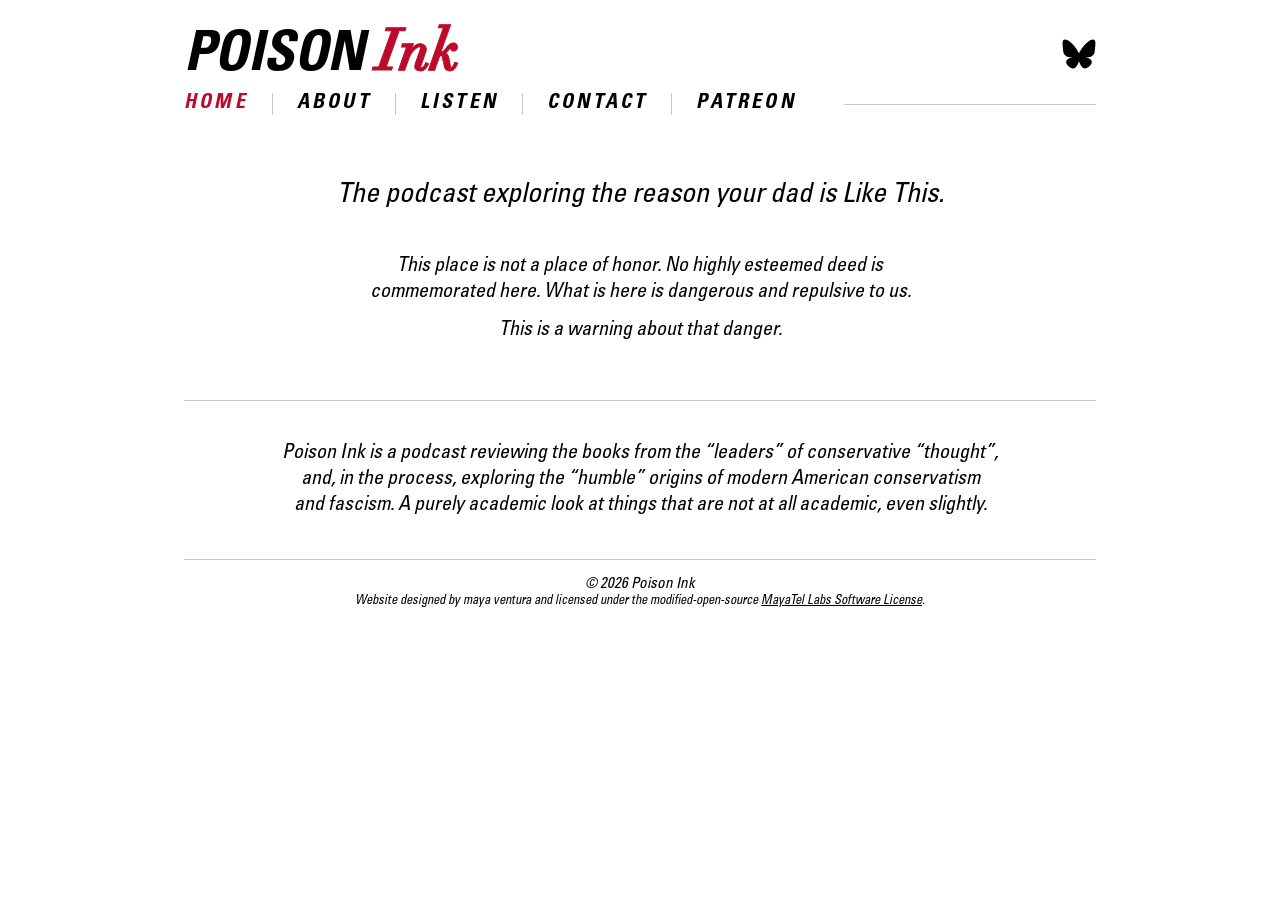
<file: index.html>
<!DOCTYPE html>
<html lang="en">
<head>
<meta charset="utf-8">
<meta name="viewport" content="width=device-width, initial-scale=1">
<title>POISON INK</title>
<link rel="icon" href="favicon.ico" sizes="48x48">
<meta name="description" content="POISON INK">
<meta property="og:url" content="https://www.poisoninkpod.com">
<meta property="og:type" content="website">
<meta property="og:title" content="POISON INK">
<meta property="og:description" content="the podcast exploring the reason your dad is Like This.">
<meta property="og:image" content="https://poisoninkpod.com/main_files/header.jpeg">
<meta name="twitter:card" content="summary_large_image">
<meta property="twitter:domain" content="poisoninkpod.com">
<meta property="twitter:url" content="https://poisoninkpod.com">
<meta name="twitter:title" content="POISON INK">
<meta name="twitter:description" content="the podcast exploring the reason your dad is Like This.">
<meta name="twitter:image" content="https://poisoninkpod.com/main_files/header.jpeg">
<link rel="stylesheet" href="style.css">
</head>
<body>
<div class="page">
<header>
<div class="masthead">
<a class="logo" href="./" aria-label="Poison Ink">
<span class="logo-poison">POISON</span>
<span class="logo-ink">Ink</span>
</a>
<a class="social" href="https://bsky.app/profile/poisoninkpod.com" aria-label="Poison Ink on Bluesky">
<svg viewBox="0 0 600 530" aria-hidden="true" focusable="false"><path d="m135.72 44.03c66.496 49.921 138.02 151.14 164.28 205.46 26.262-54.316 97.782-155.54 164.28-205.46 47.98-36.021 125.72-63.892 125.72 24.795 0 17.712-10.155 148.79-16.111 170.07-20.703 73.984-96.144 92.854-163.25 81.433 117.3 19.964 147.14 86.092 82.697 152.22-122.39 125.59-175.91-31.511-189.63-71.766-2.514-7.3797-3.6904-10.832-3.7077-7.8964-0.0174-2.9357-1.1937 0.51669-3.7077 7.8964-13.714 40.255-67.233 197.36-189.63 71.766-64.444-66.128-34.605-132.26 82.697-152.22-67.108 11.421-142.55-7.4491-163.25-81.433-5.9562-21.282-16.111-152.36-16.111-170.07 0-88.687 77.742-60.816 125.72-24.795z"/></svg>
</a>
</div>
<nav aria-label="Main">
<a class="current" href="index.html">Home</a>
<a href="about.html">About</a>
<a href="listen.html">Listen</a>
<a href="contact.html">Contact</a>
<a href="https://www.patreon.com/c/PoisonInk">Patreon</a>
<span class="rule" aria-hidden="true"></span>
</nav>
</header>
<main>
<section class="intro">
<h1>The podcast exploring the reason your dad is Like This.</h1>
<div class="warning">
<p>This place is not a place of honor. No highly esteemed deed is commemorated here. What is here is dangerous and repulsive to us.</p>
<p>This is a warning about that danger.</p>
</div>
</section>
<section class="about">
<hr>
<p>Poison Ink is a podcast reviewing the books from the “leaders” of conservative “thought”, and, in the process, exploring the “humble” origins of modern American conservatism and fascism. A purely academic look at things that are not at all academic, even slightly.</p>
</section>
</main>
<footer>
<hr>
<p>© 2026 Poison Ink</p>
<p class="credit">Website designed by maya ventura and licensed under the modified-open-source <a href="https://github.com/MayaTelLabs/MTSL">MayaTel Labs Software License</a>.</p>
</footer>
</div>
</body>
</html>
</file>
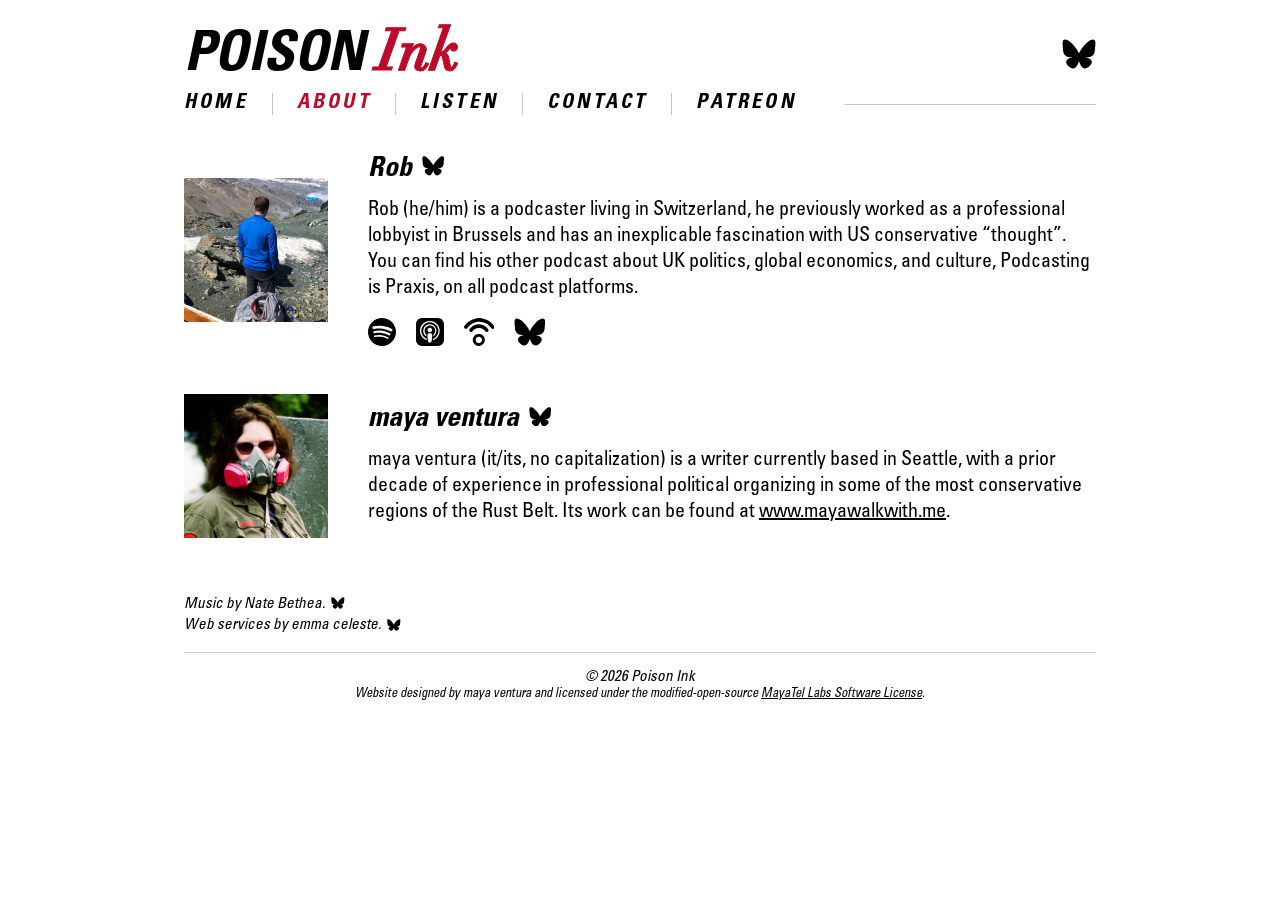
<file: about.html>
<!DOCTYPE html>
<html lang="en">
<head>
<meta charset="utf-8">
<meta name="viewport" content="width=device-width, initial-scale=1">
<title>About | POISON INK</title>
<link rel="icon" href="favicon.ico" sizes="48x48">
<meta name="description" content="POISON INK">
<meta property="og:url" content="https://www.poisoninkpod.com/about.html">
<meta property="og:type" content="website">
<meta property="og:title" content="POISON INK">
<meta property="og:description" content="the podcast exploring the reason your dad is Like This.">
<meta property="og:image" content="https://poisoninkpod.com/main_files/header.jpeg">
<meta name="twitter:card" content="summary_large_image">
<meta property="twitter:domain" content="poisoninkpod.com">
<meta property="twitter:url" content="https://poisoninkpod.com/about.html">
<meta name="twitter:title" content="POISON INK">
<meta name="twitter:description" content="the podcast exploring the reason your dad is Like This.">
<meta name="twitter:image" content="https://poisoninkpod.com/main_files/header.jpeg">
<link rel="stylesheet" href="style.css">
</head>
<body>
<div class="page">
<header>
<div class="masthead">
<a class="logo" href="./" aria-label="Poison Ink">
<span class="logo-poison">POISON</span>
<span class="logo-ink">Ink</span>
</a>
<a class="social" href="https://bsky.app/profile/poisoninkpod.com" aria-label="Poison Ink on Bluesky">
<svg viewBox="0 0 600 530" aria-hidden="true" focusable="false"><path d="m135.72 44.03c66.496 49.921 138.02 151.14 164.28 205.46 26.262-54.316 97.782-155.54 164.28-205.46 47.98-36.021 125.72-63.892 125.72 24.795 0 17.712-10.155 148.79-16.111 170.07-20.703 73.984-96.144 92.854-163.25 81.433 117.3 19.964 147.14 86.092 82.697 152.22-122.39 125.59-175.91-31.511-189.63-71.766-2.514-7.3797-3.6904-10.832-3.7077-7.8964-0.0174-2.9357-1.1937 0.51669-3.7077 7.8964-13.714 40.255-67.233 197.36-189.63 71.766-64.444-66.128-34.605-132.26 82.697-152.22-67.108 11.421-142.55-7.4491-163.25-81.433-5.9562-21.282-16.111-152.36-16.111-170.07 0-88.687 77.742-60.816 125.72-24.795z"/></svg>
</a>
</div>
<nav aria-label="Main">
<a href="index.html">Home</a>
<a class="current" href="about.html">About</a>
<a href="listen.html">Listen</a>
<a href="contact.html">Contact</a>
<a href="https://www.patreon.com/c/PoisonInk">Patreon</a>
<span class="rule" aria-hidden="true"></span>
</nav>
</header>
<main>
<section class="hosts">
<article class="host">
<img src="about_files/rob.jpg" alt="Rob">
<div class="host-text">
<h2>Rob <a class="bsky" href="https://bsky.app/profile/trufflehog.bsky.social" aria-label="Rob on Bluesky"><svg viewBox="0 0 600 530" aria-hidden="true" focusable="false"><path d="m135.72 44.03c66.496 49.921 138.02 151.14 164.28 205.46 26.262-54.316 97.782-155.54 164.28-205.46 47.98-36.021 125.72-63.892 125.72 24.795 0 17.712-10.155 148.79-16.111 170.07-20.703 73.984-96.144 92.854-163.25 81.433 117.3 19.964 147.14 86.092 82.697 152.22-122.39 125.59-175.91-31.511-189.63-71.766-2.514-7.3797-3.6904-10.832-3.7077-7.8964-0.0174-2.9357-1.1937 0.51669-3.7077 7.8964-13.714 40.255-67.233 197.36-189.63 71.766-64.444-66.128-34.605-132.26 82.697-152.22-67.108 11.421-142.55-7.4491-163.25-81.433-5.9562-21.282-16.111-152.36-16.111-170.07 0-88.687 77.742-60.816 125.72-24.795z"/></svg></a></h2>
<p>Rob (he/him) is a podcaster living in Switzerland, he previously worked as a professional lobbyist in Brussels and has an inexplicable fascination with US conservative “thought”. You can find his other podcast about UK politics, global economics, and culture, Podcasting is Praxis, on all podcast platforms.</p>
<div class="host-links">
<a href="https://open.spotify.com/show/1WuGVosgeZEDrCeWlg4pkr" aria-label="Podcasting is Praxis on Spotify"><svg viewBox="0 0 1000 1000" aria-hidden="true" focusable="false"><path d="M 519.83691,0.40204111 C 243.89495,-10.566117 11.324418,204.22689 0.40196015,480.16716 -10.56619,756.10802 204.27254,988.63153 480.16822,999.60014 756.10908,1010.5687 988.63259,795.77668 999.6012,519.83586 1010.5241,243.89502 795.72919,11.324491 519.83691,0.40204111 Z M 730.88041,732.84507 c -6.21431,10.96861 -18.32578,16.45433 -30.11722,14.80861 -3.60862,-0.50276 -7.22003,-1.69138 -10.60006,-3.61144 -66.08302,-37.61156 -138.10896,-62.10592 -214.06349,-72.80023 -75.95453,-10.6943 -151.95474,-6.9914 -225.8521,10.96862 -16.0412,3.88289 -32.17353,-5.94289 -36.05783,-21.98292 -3.88458,-16.04005 5.94088,-32.17438 21.98178,-36.05725 81.25624,-19.74291 164.79648,-23.81153 248.24535,-12.06578 83.4488,11.74575 162.60332,38.66301 235.3121,80.02311 14.30574,8.18006 19.3315,26.36867 11.19716,40.71728 z m 65.71733,-131.25183 c -10.19144,18.82864 -33.77153,25.86867 -52.60013,15.67719 -77.32598,-41.81727 -161.04905,-69.28308 -248.84074,-81.6231 -87.79169,-12.3372 -175.80913,-9.00286 -261.68167,9.87144 -4.66144,1.00586 -9.27717,1.18862 -13.75576,0.54862 -15.58404,-2.19449 -28.92866,-13.80003 -32.49324,-30.11722 -4.61572,-20.92864 8.63746,-41.63159 29.56838,-46.24872 94.91885,-20.88578 192.21632,-24.58578 289.19373,-10.96861 96.93171,13.62005 189.47485,43.96586 274.93509,90.21458 18.87437,10.19144 25.86581,33.7258 15.67434,52.60013 z m 72.8488,-147.93189 c -9.59716,18.46292 -29.56866,28.0144 -49.03727,25.27154 -5.2572,-0.73138 -10.42006,-2.37724 -15.40292,-4.93431 -90.02883,-46.84303 -187.00627,-77.78311 -288.23229,-91.99744 -101.22603,-14.21148 -203.00348,-11.19431 -302.44749,9.00289 -25.86636,5.25716 -51.04758,-11.46862 -56.30303,-37.29153 -5.25573,-25.86581 11.47089,-51.04588 37.29183,-56.30304 110.13804,-22.34664 222.74407,-25.68265 334.75585,-9.96289 112.01463,15.72291 219.31783,49.9973 319.03813,101.8689 23.39723,12.15431 32.49153,40.99156 20.33719,64.39161 z"/></svg></a>
<a href="https://podcasts.apple.com/us/podcast/podcasting-is-praxis/id1479544002" aria-label="Podcasting is Praxis on Apple Podcasts"><svg viewBox="0 0 32 32" aria-hidden="true" focusable="false"><path d="M7.12 0c-3.937-0.011-7.131 3.183-7.12 7.12v17.76c-0.011 3.937 3.183 7.131 7.12 7.12h17.76c3.937 0.011 7.131-3.183 7.12-7.12v-17.76c0.011-3.937-3.183-7.131-7.12-7.12zM15.817 3.421c3.115 0 5.932 1.204 8.079 3.453 1.631 1.693 2.547 3.489 3.016 5.855 0.161 0.787 0.161 2.932 0.009 3.817-0.5 2.817-2.041 5.339-4.317 7.063-0.812 0.615-2.797 1.683-3.115 1.683-0.12 0-0.129-0.12-0.077-0.615 0.099-0.792 0.192-0.953 0.64-1.141 0.713-0.296 1.932-1.167 2.677-1.911 1.301-1.303 2.229-2.932 2.677-4.719 0.281-1.1 0.244-3.543-0.063-4.672-0.969-3.595-3.907-6.385-7.5-7.136-1.041-0.213-2.943-0.213-4 0-3.636 0.751-6.647 3.683-7.563 7.371-0.245 1.004-0.245 3.448 0 4.448 0.609 2.443 2.188 4.681 4.255 6.015 0.407 0.271 0.896 0.547 1.1 0.631 0.447 0.192 0.547 0.355 0.629 1.14 0.052 0.485 0.041 0.62-0.072 0.62-0.073 0-0.62-0.235-1.199-0.511l-0.052-0.041c-3.297-1.62-5.407-4.364-6.177-8.016-0.187-0.943-0.224-3.187-0.036-4.052 0.479-2.323 1.396-4.135 2.921-5.739 2.199-2.319 5.027-3.543 8.172-3.543zM16 7.172c0.541 0.005 1.068 0.052 1.473 0.14 3.715 0.828 6.344 4.543 5.833 8.229-0.203 1.489-0.713 2.709-1.619 3.844-0.448 0.573-1.537 1.532-1.729 1.532-0.032 0-0.063-0.365-0.063-0.803v-0.808l0.552-0.661c2.093-2.505 1.943-6.005-0.339-8.296-0.885-0.896-1.912-1.423-3.235-1.661-0.853-0.161-1.031-0.161-1.927-0.011-1.364 0.219-2.417 0.744-3.355 1.672-2.291 2.271-2.443 5.791-0.348 8.296l0.552 0.661v0.813c0 0.448-0.037 0.807-0.084 0.807-0.036 0-0.349-0.213-0.683-0.479l-0.047-0.016c-1.109-0.885-2.088-2.453-2.495-3.995-0.244-0.932-0.244-2.697 0.011-3.625 0.672-2.505 2.521-4.448 5.079-5.359 0.547-0.193 1.509-0.297 2.416-0.281zM15.823 11.156c0.417 0 0.828 0.084 1.131 0.24 0.645 0.339 1.183 0.989 1.385 1.677 0.62 2.104-1.609 3.948-3.631 3.005h-0.015c-0.953-0.443-1.464-1.276-1.475-2.36 0-0.979 0.541-1.828 1.484-2.328 0.297-0.156 0.709-0.235 1.125-0.235zM15.812 17.464c1.319-0.005 2.271 0.463 2.625 1.291 0.265 0.62 0.167 2.573-0.292 5.735-0.307 2.208-0.479 2.765-0.905 3.141-0.589 0.52-1.417 0.667-2.209 0.385h-0.004c-0.953-0.344-1.157-0.808-1.553-3.527-0.452-3.161-0.552-5.115-0.285-5.735 0.348-0.823 1.296-1.285 2.624-1.291z"/></svg></a>
<a href="https://praxiscast.podbean.com/" aria-label="Podcasting is Praxis on Podbean"><svg viewBox="64 116 1392 1278" aria-hidden="true" focusable="false"><g transform="translate(0,1520) scale(0.1,-0.1)"><path d="M7405 14033 c-222 -7 -539 -39 -765 -78 -111 -19 -1009 -243 -1267 -316 -1067 -302 -2047 -791 -2835 -1417 -460 -365 -750 -656 -1259 -1262 -170 -203 -516 -645 -545 -696 -64 -115 -86 -195 -91 -334 -6 -153 15 -256 81 -396 110 -231 244 -354 461 -424 55 -18 101 -24 220 -27 403 -13 573 86 886 518 420 578 855 1026 1374 1414 665 497 1457 869 2330 1095 736 191 1505 245 2257 160 997 -114 1850 -376 2588 -795 513 -291 981 -647 1401 -1065 275 -274 459 -490 691 -815 180 -250 294 -356 481 -446 134 -64 226 -82 387 -77 113 4 148 9 215 32 343 117 545 391 545 738 0 238 -74 438 -257 690 -115 160 -355 456 -562 693 -117 134 -530 550 -661 667 -783 694 -1649 1203 -2661 1562 -324 114 -583 189 -1280 367 -433 110 -482 121 -700 148 -387 49 -766 73 -1034 64z"/><path d="M7245 11143 c-1123 -53 -2201 -459 -3045 -1147 -172 -139 -243 -205 -418 -381 -186 -189 -320 -343 -465 -535 -131 -173 -141 -195 -256 -562 -29 -91 -30 -101 -21 -170 45 -312 195 -518 474 -649 131 -61 220 -82 356 -82 78 0 136 5 180 17 83 22 229 93 300 145 83 62 209 191 297 303 245 315 408 488 620 659 502 404 1079 645 1763 736 170 23 655 25 825 5 805 -99 1455 -406 2002 -947 151 -150 244 -257 393 -455 164 -218 313 -345 480 -410 213 -82 479 -63 706 51 397 198 530 659 314 1093 -96 193 -367 533 -660 827 -198 198 -224 222 -370 344 -957 794 -2226 1218 -3475 1158z"/><path d="M7155 6784 c-252 -25 -501 -79 -690 -148 -228 -84 -492 -230 -705 -389 -123 -92 -414 -384 -511 -512 -300 -395 -487 -816 -571 -1282 -20 -113 -23 -161 -23 -403 0 -311 10 -398 75 -655 74 -297 217 -618 389 -876 458 -687 1137 -1120 1936 -1235 166 -24 523 -24 695 -1 655 91 1207 371 1657 841 338 353 576 787 694 1261 86 350 102 750 43 1105 -68 410 -256 850 -509 1190 -451 606 -1092 990 -1820 1090 -79 11 -583 22 -660 14z m433 -1329 c419 -43 811 -277 1038 -617 89 -133 174 -335 203 -478 6 -30 13 -68 17 -85 3 -16 8 -97 11 -180 15 -418 -133 -793 -431 -1090 -210 -209 -452 -340 -746 -402 -120 -25 -411 -25 -530 1 -139 30 -238 64 -365 127 -340 167 -611 475 -729 829 -59 178 -71 253 -71 460 0 206 5 260 40 396 164 646 718 1060 1403 1048 51 -1 123 -5 160 -9z"/></g></svg></a>
<a href="https://bsky.app/profile/praxiscast.bsky.social" aria-label="Podcasting is Praxis on Bluesky"><svg viewBox="0 0 600 530" aria-hidden="true" focusable="false"><path d="m135.72 44.03c66.496 49.921 138.02 151.14 164.28 205.46 26.262-54.316 97.782-155.54 164.28-205.46 47.98-36.021 125.72-63.892 125.72 24.795 0 17.712-10.155 148.79-16.111 170.07-20.703 73.984-96.144 92.854-163.25 81.433 117.3 19.964 147.14 86.092 82.697 152.22-122.39 125.59-175.91-31.511-189.63-71.766-2.514-7.3797-3.6904-10.832-3.7077-7.8964-0.0174-2.9357-1.1937 0.51669-3.7077 7.8964-13.714 40.255-67.233 197.36-189.63 71.766-64.444-66.128-34.605-132.26 82.697-152.22-67.108 11.421-142.55-7.4491-163.25-81.433-5.9562-21.282-16.111-152.36-16.111-170.07 0-88.687 77.742-60.816 125.72-24.795z"/></svg></a>
</div>
</div>
</article>
<article class="host">
<img src="about_files/maya.jpg" alt="maya ventura">
<div class="host-text">
<h2>maya ventura <a class="bsky" href="https://bsky.app/profile/mayawalkwith.me" aria-label="maya ventura on Bluesky"><svg viewBox="0 0 600 530" aria-hidden="true" focusable="false"><path d="m135.72 44.03c66.496 49.921 138.02 151.14 164.28 205.46 26.262-54.316 97.782-155.54 164.28-205.46 47.98-36.021 125.72-63.892 125.72 24.795 0 17.712-10.155 148.79-16.111 170.07-20.703 73.984-96.144 92.854-163.25 81.433 117.3 19.964 147.14 86.092 82.697 152.22-122.39 125.59-175.91-31.511-189.63-71.766-2.514-7.3797-3.6904-10.832-3.7077-7.8964-0.0174-2.9357-1.1937 0.51669-3.7077 7.8964-13.714 40.255-67.233 197.36-189.63 71.766-64.444-66.128-34.605-132.26 82.697-152.22-67.108 11.421-142.55-7.4491-163.25-81.433-5.9562-21.282-16.111-152.36-16.111-170.07 0-88.687 77.742-60.816 125.72-24.795z"/></svg></a></h2>
<p>maya ventura (it/its, no capitalization) is a writer currently based in Seattle, with a prior decade of experience in professional political organizing in some of the most conservative regions of the Rust Belt. Its work can be found at <a href="https://www.mayawalkwith.me">www.mayawalkwith.me</a>.</p>
</div>
</article>
</section>
<div class="credits">
<p>Music by Nate Bethea.<a href="https://bsky.app/profile/inthesedeserts.bsky.social" aria-label="Nate Bethea on Bluesky"><svg viewBox="0 0 600 530" aria-hidden="true" focusable="false"><path d="m135.72 44.03c66.496 49.921 138.02 151.14 164.28 205.46 26.262-54.316 97.782-155.54 164.28-205.46 47.98-36.021 125.72-63.892 125.72 24.795 0 17.712-10.155 148.79-16.111 170.07-20.703 73.984-96.144 92.854-163.25 81.433 117.3 19.964 147.14 86.092 82.697 152.22-122.39 125.59-175.91-31.511-189.63-71.766-2.514-7.3797-3.6904-10.832-3.7077-7.8964-0.0174-2.9357-1.1937 0.51669-3.7077 7.8964-13.714 40.255-67.233 197.36-189.63 71.766-64.444-66.128-34.605-132.26 82.697-152.22-67.108 11.421-142.55-7.4491-163.25-81.433-5.9562-21.282-16.111-152.36-16.111-170.07 0-88.687 77.742-60.816 125.72-24.795z"/></svg></a></p>
<p>Web services by emma celeste.<a href="https://bsky.app/profile/emmaceleste.gay" aria-label="emma celeste on Bluesky"><svg viewBox="0 0 600 530" aria-hidden="true" focusable="false"><path d="m135.72 44.03c66.496 49.921 138.02 151.14 164.28 205.46 26.262-54.316 97.782-155.54 164.28-205.46 47.98-36.021 125.72-63.892 125.72 24.795 0 17.712-10.155 148.79-16.111 170.07-20.703 73.984-96.144 92.854-163.25 81.433 117.3 19.964 147.14 86.092 82.697 152.22-122.39 125.59-175.91-31.511-189.63-71.766-2.514-7.3797-3.6904-10.832-3.7077-7.8964-0.0174-2.9357-1.1937 0.51669-3.7077 7.8964-13.714 40.255-67.233 197.36-189.63 71.766-64.444-66.128-34.605-132.26 82.697-152.22-67.108 11.421-142.55-7.4491-163.25-81.433-5.9562-21.282-16.111-152.36-16.111-170.07 0-88.687 77.742-60.816 125.72-24.795z"/></svg></a></p>
</div>
</main>
<footer>
<hr>
<p>© 2026 Poison Ink</p>
<p class="credit">Website designed by maya ventura and licensed under the modified-open-source <a href="https://github.com/MayaTelLabs/MTSL">MayaTel Labs Software License</a>.</p>
</footer>
</div>
</body>
</html>
</file>
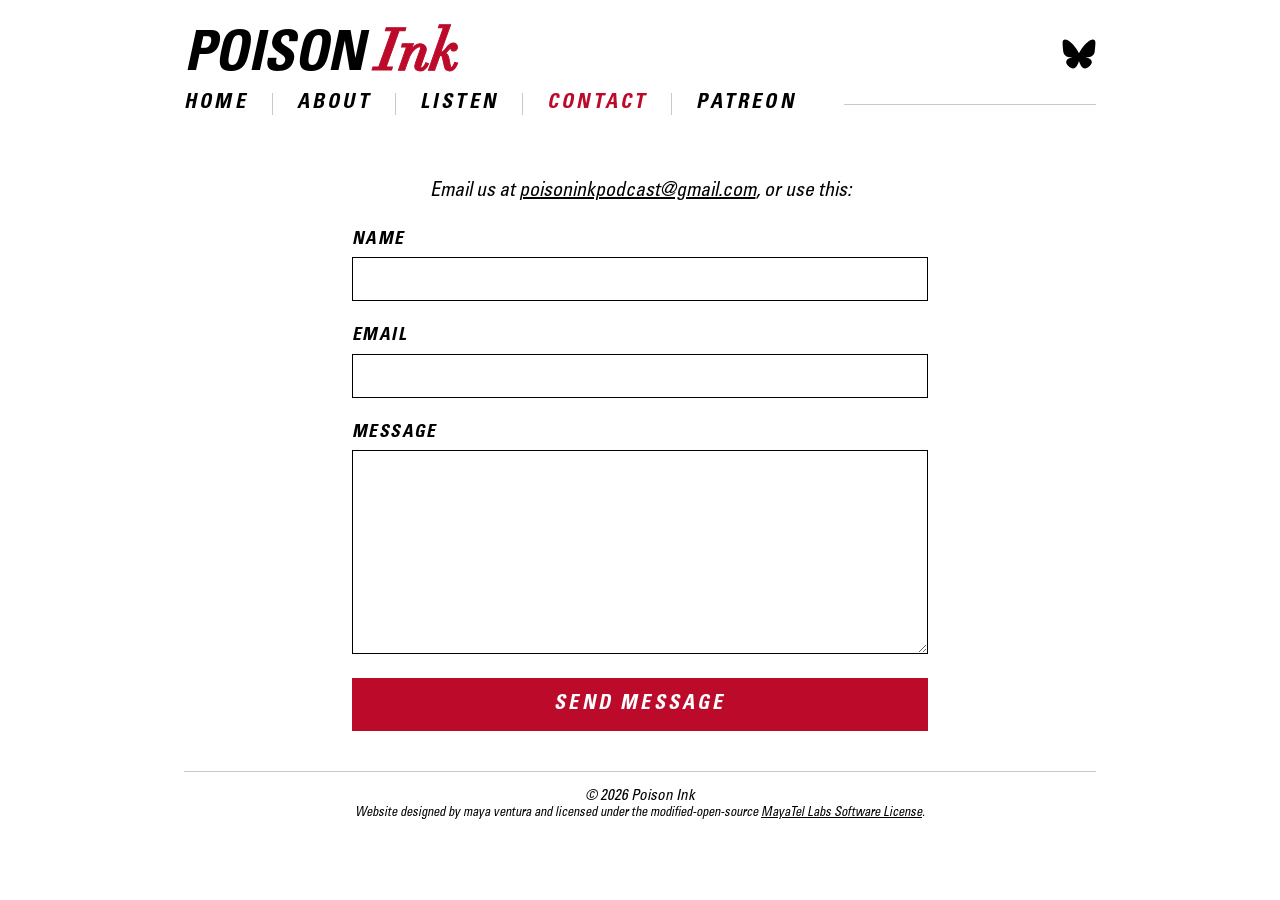
<file: contact.html>
<!DOCTYPE html>
<html lang="en">
<head>
<meta charset="utf-8">
<meta name="viewport" content="width=device-width, initial-scale=1">
<title>Contact | POISON INK</title>
<link rel="icon" href="favicon.ico" sizes="48x48">
<meta name="description" content="POISON INK">
<meta property="og:url" content="https://www.poisoninkpod.com/contact.html">
<meta property="og:type" content="website">
<meta property="og:title" content="POISON INK">
<meta property="og:description" content="the podcast exploring the reason your dad is Like This.">
<meta property="og:image" content="https://poisoninkpod.com/main_files/header.jpeg">
<meta name="twitter:card" content="summary_large_image">
<meta property="twitter:domain" content="poisoninkpod.com">
<meta property="twitter:url" content="https://poisoninkpod.com/contact.html">
<meta name="twitter:title" content="POISON INK">
<meta name="twitter:description" content="the podcast exploring the reason your dad is Like This.">
<meta name="twitter:image" content="https://poisoninkpod.com/main_files/header.jpeg">
<link rel="stylesheet" href="style.css">
</head>
<body>
<div class="page">
<header>
<div class="masthead">
<a class="logo" href="./" aria-label="Poison Ink">
<span class="logo-poison">POISON</span>
<span class="logo-ink">Ink</span>
</a>
<a class="social" href="https://bsky.app/profile/poisoninkpod.com" aria-label="Poison Ink on Bluesky">
<svg viewBox="0 0 600 530" aria-hidden="true" focusable="false"><path d="m135.72 44.03c66.496 49.921 138.02 151.14 164.28 205.46 26.262-54.316 97.782-155.54 164.28-205.46 47.98-36.021 125.72-63.892 125.72 24.795 0 17.712-10.155 148.79-16.111 170.07-20.703 73.984-96.144 92.854-163.25 81.433 117.3 19.964 147.14 86.092 82.697 152.22-122.39 125.59-175.91-31.511-189.63-71.766-2.514-7.3797-3.6904-10.832-3.7077-7.8964-0.0174-2.9357-1.1937 0.51669-3.7077 7.8964-13.714 40.255-67.233 197.36-189.63 71.766-64.444-66.128-34.605-132.26 82.697-152.22-67.108 11.421-142.55-7.4491-163.25-81.433-5.9562-21.282-16.111-152.36-16.111-170.07 0-88.687 77.742-60.816 125.72-24.795z"/></svg>
</a>
</div>
<nav aria-label="Main">
<a href="index.html">Home</a>
<a href="about.html">About</a>
<a href="listen.html">Listen</a>
<a class="current" href="contact.html">Contact</a>
<a href="https://www.patreon.com/c/PoisonInk">Patreon</a>
<span class="rule" aria-hidden="true"></span>
</nav>
</header>
<main>
<section class="intro">
<h1 class="note">Email us at <a href="mailto:poisoninkpodcast@gmail.com">poisoninkpodcast@gmail.com</a>, or use this:</h1>
</section>
<form class="contact-form" action="https://splitforms.com/api/submit" method="POST">
<input type="hidden" name="access_key" value="a91c7ce30a674f95a266626c174ca5ef">
<label for="sf-name">Name</label>
<input type="text" id="sf-name" name="name" autocomplete="name" required>
<label for="sf-email">Email</label>
<input type="email" id="sf-email" name="email" autocomplete="email" required>
<label for="sf-message">Message</label>
<textarea id="sf-message" name="message" rows="8" required></textarea>
<input class="botcheck" type="checkbox" name="botcheck" tabindex="-1" autocomplete="off">
<button type="submit">Send Message</button>
</form>
<script src="https://splitforms.com/embed.js" async></script>
</main>
<footer>
<hr>
<p>© 2026 Poison Ink</p>
<p class="credit">Website designed by maya ventura and licensed under the modified-open-source <a href="https://github.com/MayaTelLabs/MTSL">MayaTel Labs Software License</a>.</p>
</footer>
</div>
</body>
</html>
</file>
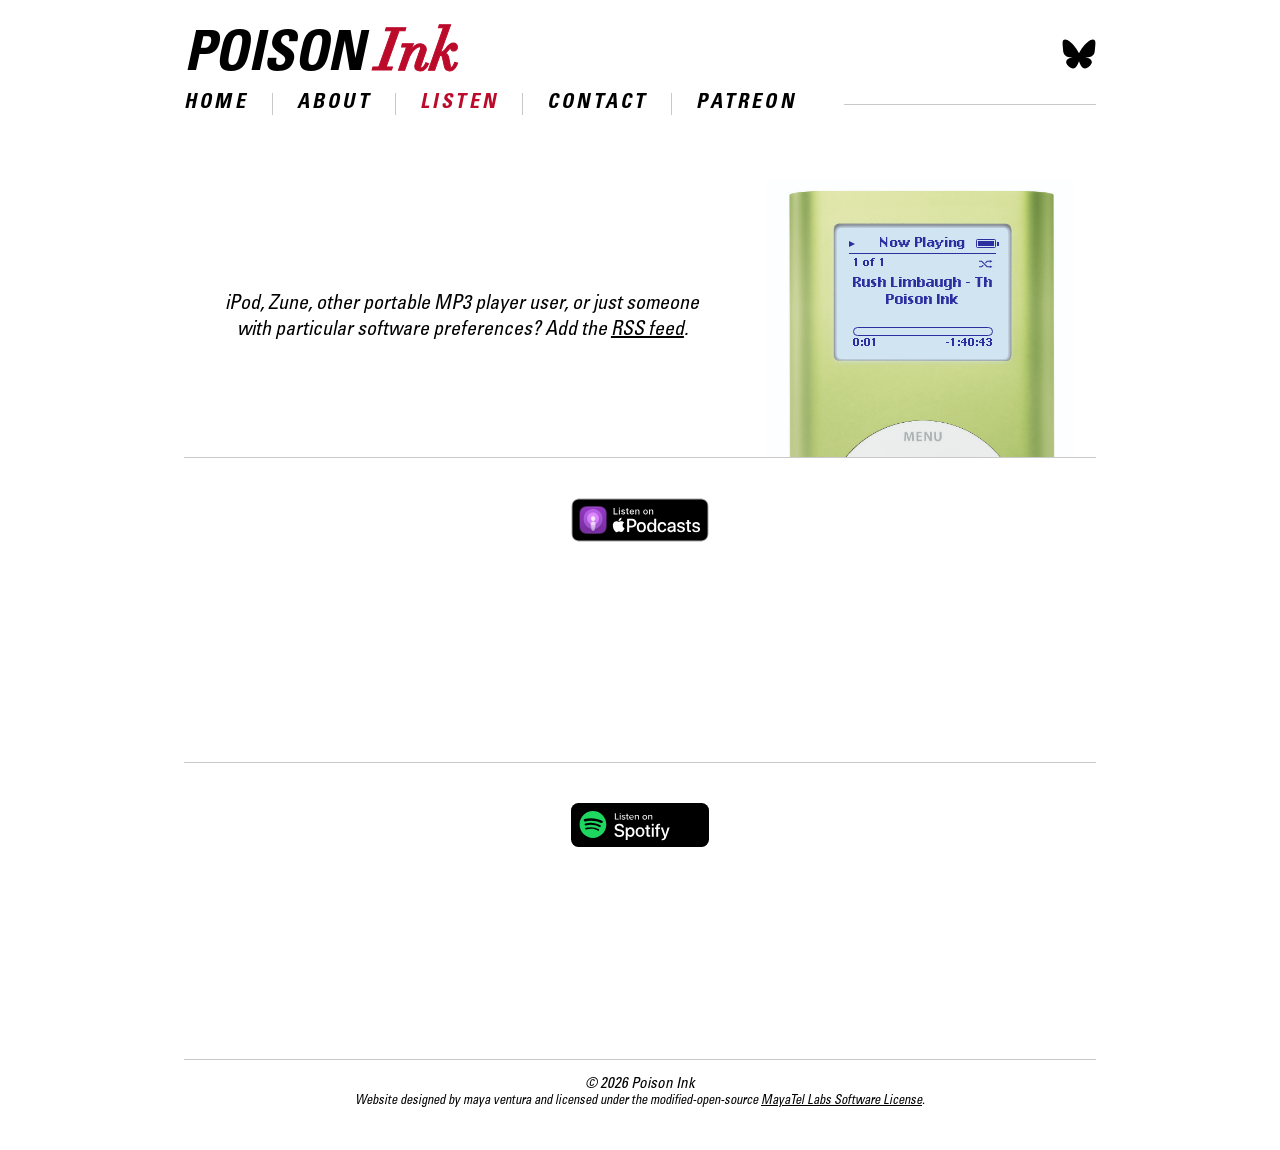
<file: listen.html>
<!DOCTYPE html>
<html lang="en">
<head>
<meta charset="utf-8">
<meta name="viewport" content="width=device-width, initial-scale=1">
<title>Listen | POISON INK</title>
<link rel="icon" href="favicon.ico" sizes="48x48">
<meta name="description" content="POISON INK">
<meta property="og:url" content="https://www.poisoninkpod.com/listen.html">
<meta property="og:type" content="website">
<meta property="og:title" content="POISON INK">
<meta property="og:description" content="the podcast exploring the reason your dad is Like This.">
<meta property="og:image" content="https://poisoninkpod.com/main_files/header.jpeg">
<meta name="twitter:card" content="summary_large_image">
<meta property="twitter:domain" content="poisoninkpod.com">
<meta property="twitter:url" content="https://poisoninkpod.com/listen.html">
<meta name="twitter:title" content="POISON INK">
<meta name="twitter:description" content="the podcast exploring the reason your dad is Like This.">
<meta name="twitter:image" content="https://poisoninkpod.com/main_files/header.jpeg">
<link rel="stylesheet" href="style.css">
</head>
<body>
<div class="page">
<header>
<div class="masthead">
<a class="logo" href="./" aria-label="Poison Ink">
<span class="logo-poison">POISON</span>
<span class="logo-ink">Ink</span>
</a>
<a class="social" href="https://bsky.app/profile/poisoninkpod.com" aria-label="Poison Ink on Bluesky">
<svg viewBox="0 0 600 530" aria-hidden="true" focusable="false"><path d="m135.72 44.03c66.496 49.921 138.02 151.14 164.28 205.46 26.262-54.316 97.782-155.54 164.28-205.46 47.98-36.021 125.72-63.892 125.72 24.795 0 17.712-10.155 148.79-16.111 170.07-20.703 73.984-96.144 92.854-163.25 81.433 117.3 19.964 147.14 86.092 82.697 152.22-122.39 125.59-175.91-31.511-189.63-71.766-2.514-7.3797-3.6904-10.832-3.7077-7.8964-0.0174-2.9357-1.1937 0.51669-3.7077 7.8964-13.714 40.255-67.233 197.36-189.63 71.766-64.444-66.128-34.605-132.26 82.697-152.22-67.108 11.421-142.55-7.4491-163.25-81.433-5.9562-21.282-16.111-152.36-16.111-170.07 0-88.687 77.742-60.816 125.72-24.795z"/></svg>
</a>
</div>
<nav aria-label="Main">
<a href="index.html">Home</a>
<a href="about.html">About</a>
<a class="current" href="listen.html">Listen</a>
<a href="contact.html">Contact</a>
<a href="https://www.patreon.com/c/PoisonInk">Patreon</a>
<span class="rule" aria-hidden="true"></span>
</nav>
</header>
<main>
<section class="intro split">
<h1 class="note">iPod, Zune, other portable MP3 player user, or just someone with particular software preferences? Add the <a href="https://www.patreon.com/rss/PoisonInk?auth=DnywXcJaPvh5uBrhYpRHtL-eQGRVlWdG&amp;show=2461932">RSS feed</a>.</h1>
<div class="ipod-photo" data-feed="feed.json">
<div class="ipod-stage">
<img src="listen_files/ipodmini_green.jpg" alt="A green iPod mini playing an episode of Poison Ink">
<div class="ipod-display" aria-hidden="true">
<div class="ipod-bar">
<span class="ipod-play"></span>
<span class="ipod-title">Now Playing</span>
<span class="ipod-battery"></span>
</div>
<div class="ipod-count"><span class="ipod-count-text">1 of 12</span><svg class="ipod-shuffle" viewBox="0 0 20 12" focusable="false"><path d="M0 2h4l8 8h4M0 10h4l2.5-2.5M9.5 4.5L12 2h4" fill="none" stroke="currentColor" stroke-width="1.5"/><path d="M16 0l4 2-4 2zM16 8l4 2-4 2z" fill="currentColor"/></svg></div>
<div class="ipod-track"><span>the rush limbaugh one</span></div>
<div class="ipod-artist">Poison Ink</div>
<div class="ipod-progress"><span></span></div>
<div class="ipod-times"><span class="ipod-elapsed">12:34</span><span class="ipod-remaining">-48:21</span></div>
</div>
</div>
</div>
</section>
<section class="listen">
<hr>
<h2><img src="listen_files/badge-calistoga.svg" alt="Apple Podcasts" width="129" height="41"></h2>
<div class="embed">
<iframe id="embedPlayer" title="Media player" src="https://embed.podcasts.apple.com/us/podcast/poison-ink/id6828190331?itscg=30200&amp;itsct=podcast_box_player&amp;ls=1&amp;mttnsubad=6828190331&amp;theme=auto&amp;size=small" width="100%" height="160" sandbox="allow-forms allow-popups allow-same-origin allow-scripts allow-top-navigation-by-user-activation" allow="autoplay *; encrypted-media *; clipboard-write"></iframe>
</div>
</section>
<section class="listen">
<hr>
<h2><img src="listen_files/Spotify.svg" alt="Spotify" width="129" height="41"></h2>
<div class="embed">
<iframe data-testid="embed-iframe" src="https://open.spotify.com/embed/show/1hyZih9drT4shPVvJNXEYh?utm_source=generator&amp;si=2e3a1ac04f5b4be9" width="100%" height="152" frameborder="0" allowfullscreen allow="autoplay; clipboard-write; encrypted-media; fullscreen; picture-in-picture" loading="lazy" title="Poison Ink on Spotify"></iframe>
</div>
</section>
</main>
<footer>
<hr>
<p>© 2026 Poison Ink</p>
<p class="credit">Website designed by maya ventura and licensed under the modified-open-source <a href="https://github.com/MayaTelLabs/MTSL">MayaTel Labs Software License</a>.</p>
</footer>
</div>
<script src="ipod.js" defer></script>
</body>
</html>
</file>
<file: style.css>
@font-face {
  font-family: "Univers Condensed";
  src: url("font/UniversLTStd-CnObl.woff2") format("woff2"),
       url("font/UniversLTStd-CnObl.otf") format("opentype");
  font-weight: 400;
  font-style: italic;
  font-display: swap;
}

@font-face {
  font-family: "Univers Condensed";
  src: url("font/UniversLTStd-BoldCnObl.woff2") format("woff2"),
       url("font/UniversLTStd-BoldCnObl.otf") format("opentype");
  font-weight: 700;
  font-style: italic;
  font-display: swap;
}

@font-face {
  font-family: "Didot Web";
  src: url("font/Didot-Italic.woff2") format("woff2");
  font-weight: 400;
  font-style: italic;
  font-display: swap;
}

@font-face {
  font-family: "Univers Condensed Upright";
  src: url("font/UniversLTStd-Cn.woff2") format("woff2"),
       url("font/UniversLTStd-Cn.otf") format("opentype");
  font-weight: 400;
  font-style: normal;
  font-display: swap;
}

@font-face {
  font-family: "Espy Sans";
  src: url("font/EspySansRevivedTen-Regular.woff2") format("woff2"),
       url("font/EspySansRevivedTen-Regular.woff") format("woff");
  font-weight: 400;
  font-style: normal;
  font-display: swap;
}

@font-face {
  font-family: "Espy Sans";
  src: url("font/EspySansRevivedTen-Bold.woff2") format("woff2"),
       url("font/EspySansRevivedTen-Bold.woff") format("woff");
  font-weight: 700;
  font-style: normal;
  font-display: swap;
}

:root {
  --ink-red: #bc0a2a;
  --text: #000000;
  --rule: #c9c9c9;
}

* {
  box-sizing: border-box;
}

html {
  font-family: "Univers Condensed", "Arial Narrow", sans-serif;
  font-style: italic;
  font-synthesis: none;
}

body {
  margin: 0;
  background: #ffffff;
  color: var(--text);
}

.page {
  max-width: 60rem;
  margin: 0 auto;
  padding: 1.5rem 1.5rem 2.5rem;
}

.masthead {
  display: flex;
  align-items: center;
  justify-content: space-between;
  gap: 1.5rem;
}

.social {
  display: block;
  flex: none;
  width: 2.125rem;
  color: var(--text);
}

.social svg {
  display: block;
  width: 100%;
  height: auto;
  fill: currentColor;
}

.social:hover {
  color: var(--ink-red);
}

.social:focus-visible {
  outline: 2px solid var(--ink-red);
  outline-offset: 4px;
}

.logo {
  --logo-gap: 0.23em;
  display: inline-flex;
  align-items: baseline;
  font-size: 3.5rem;
  line-height: 1;
  color: var(--text);
  text-decoration: none;
}

.logo-poison {
  font-weight: 700;
  letter-spacing: -0.01em;
}

.logo-ink {
  font-family: "Didot Web", Didot, "Bodoni 72", "Bodoni MT", serif;
  margin-left: var(--logo-gap);
  font-style: italic;
  font-weight: 700;
  font-synthesis: weight;
  color: var(--ink-red);
  -webkit-text-stroke: 0.016em var(--ink-red);
  stroke-linejoin: round;
}

nav {
  display: flex;
  flex-wrap: wrap;
  align-items: center;
  row-gap: 0.75rem;
  margin-top: 0.5rem;
}

nav a {
  padding: 0 1.5rem;
  border-left: 1px solid var(--rule);
  font-weight: 700;
  font-size: 1.25rem;
  line-height: 1.1;
  letter-spacing: 0.16em;
  text-transform: uppercase;
  color: var(--text);
  text-decoration: none;
}

nav a:first-child {
  padding-left: 0;
  border-left: 0;
}

nav a.current,
nav a:hover {
  color: var(--ink-red);
}

nav a:focus-visible {
  outline: 2px solid var(--ink-red);
  outline-offset: 4px;
}

.rule {
  flex: 1 1 2rem;
  height: 1px;
  margin-left: 1.5rem;
  background: var(--rule);
}

:root {
  --tagline-size: 1.75rem;
  --warning-size: 1.25rem;
}

.intro {
  margin-top: 4rem;
  text-align: center;
}

h1 {
  margin: 0;
  font-weight: 400;
  font-size: var(--tagline-size);
  line-height: 1.25;
  text-wrap: balance;
}

.warning {
  margin-top: 2.5rem;
  font-size: var(--warning-size);
  line-height: 1.3;
}

.warning p {
  margin: 0;
  text-wrap: balance;
}

.warning p + p {
  margin-top: 0.75rem;
}

.about {
  margin-top: 3.5rem;
  text-align: center;
}

hr {
  height: 1px;
  margin: 0 0 2.5rem;
  border: 0;
  background: var(--rule);
}

.about p {
  margin: 0;
  font-size: var(--warning-size);
  line-height: 1.3;
  text-wrap: balance;
}

footer {
  margin-top: 2.5rem;
  text-align: center;
}

footer hr {
  margin-bottom: 1rem;
}

footer p {
  margin: 0;
  font-size: 0.95rem;
}

footer .credit {
  margin-top: 0;
  font-size: 0.8rem;
}

footer a {
  color: inherit;
  text-decoration: underline;
}

footer a:hover {
  color: var(--ink-red);
}

footer a:focus-visible {
  outline: 2px solid var(--ink-red);
  outline-offset: 2px;
}

@media (max-width: 700px) {
  .logo {
    font-size: 2.75rem;
  }

  .social {
    width: 1.7rem;
  }

  nav a {
    padding: 0 0.9rem;
    font-size: 1rem;
    letter-spacing: 0.12em;
  }

  :root {
    --tagline-size: 1.5rem;
    --warning-size: 1.1rem;
  }

  .intro {
    margin-top: 3rem;
  }
}

.hosts {
  margin-top: 2.5rem;
}

.host {
  display: flex;
  align-items: center;
  gap: 2.5rem;
}

.host + .host {
  margin-top: 3rem;
}

.host img {
  display: block;
  flex: none;
  width: 9rem;
  aspect-ratio: 1 / 1;
  object-fit: cover;
}

.host-text h2 {
  display: flex;
  align-items: baseline;
  gap: 0.6rem;
  margin: 0 0 0.75rem;
  font-weight: 700;
  font-size: 1.75rem;
  line-height: 1.1;
}

.host-text p {
  margin: 0;
  font-family: "Univers Condensed Upright", "Arial Narrow", sans-serif;
  font-style: normal;
  font-size: var(--warning-size);
  line-height: 1.3;
  text-wrap: pretty;
}

.host-text a {
  color: inherit;
  text-decoration: underline;
}

.host-text a:hover {
  color: var(--ink-red);
}

.host-text a:focus-visible {
  outline: 2px solid var(--ink-red);
  outline-offset: 2px;
}

.credits {
  margin-top: 3.5rem;
  text-align: left;
}

.credits p {
  margin: 0;
  font-size: 0.95rem;
  line-height: 1.4;
}

.credits a {
  display: inline-block;
  width: 0.85rem;
  margin-left: 0.4rem;
  vertical-align: -0.1em;
  color: var(--text);
}

.credits svg {
  display: block;
  width: 100%;
  height: auto;
  fill: currentColor;
}

.credits a:hover {
  color: var(--ink-red);
}

.credits a:focus-visible {
  outline: 2px solid var(--ink-red);
  outline-offset: 2px;
}

@media (max-width: 700px) {
  .host {
    flex-direction: column;
    align-items: flex-start;
    gap: 1.25rem;
  }

  .host img {
    width: 8rem;
  }

  .host-text h2 {
    font-size: 1.5rem;
  }
}

main:has(.credits) + footer {
  margin-top: 1rem;
}

h1 a {
  color: inherit;
  text-decoration: underline;
}

h1 a:hover {
  color: var(--ink-red);
}

h1 a:focus-visible {
  outline: 2px solid var(--ink-red);
  outline-offset: 2px;
}

.host-text .bsky {
  display: block;
  flex: none;
  width: 1.4rem;
  color: var(--text);
}

.host-text .bsky svg {
  display: block;
  width: 100%;
  height: auto;
  fill: currentColor;
}

.host-links {
  display: flex;
  flex-wrap: wrap;
  align-items: center;
  gap: 1.25rem;
  margin-top: 1rem;
}

.host-links a {
  display: block;
  height: 1.75rem;
  color: var(--text);
  text-decoration: none;
}

.host-links svg {
  display: block;
  width: auto;
  height: 100%;
  fill: currentColor;
}

.host-text .bsky:hover,
.host-links a:hover {
  color: var(--ink-red);
}

.host-text .bsky:focus-visible,
.host-links a:focus-visible {
  outline: 2px solid var(--ink-red);
  outline-offset: 4px;
}

h1.note {
  font-size: var(--warning-size);
  line-height: 1.3;
}

.contact-form {
  max-width: 36rem;
  margin: 1.5rem auto 0;
}

.contact-form label {
  display: block;
  margin-bottom: 0.4rem;
  font-weight: 700;
  font-size: 1.1rem;
  letter-spacing: 0.08em;
  text-transform: uppercase;
}

.contact-form input[type="text"],
.contact-form input[type="email"],
.contact-form textarea {
  display: block;
  width: 100%;
  margin-bottom: 1.5rem;
  padding: 0.6rem 0.75rem;
  border: 1px solid var(--text);
  border-radius: 0;
  background: #ffffff;
  color: var(--text);
  font: inherit;
  font-size: 1.1rem;
  line-height: 1.3;
}

.contact-form textarea {
  min-height: 10rem;
  resize: vertical;
}

.contact-form input[type="text"]:focus,
.contact-form input[type="email"]:focus,
.contact-form textarea:focus {
  border-color: var(--ink-red);
  outline: 2px solid var(--ink-red);
  outline-offset: 2px;
}

.contact-form button {
  display: block;
  width: 100%;
  padding: 0.9rem 1rem;
  border: 0;
  border-radius: 0;
  background: var(--ink-red);
  color: #ffffff;
  font: inherit;
  font-weight: 700;
  font-size: 1.25rem;
  letter-spacing: 0.16em;
  text-transform: uppercase;
  cursor: pointer;
}

.contact-form button:hover {
  background: var(--text);
}

.contact-form button:focus-visible {
  outline: 2px solid var(--text);
  outline-offset: 3px;
}

.contact-form .botcheck {
  display: none;
}

.listen {
  margin-top: 2.5rem;
  text-align: center;
}

.listen h2 {
  margin: 0 0 1.25rem;
  font-weight: 700;
  font-size: 1.25rem;
  line-height: 1.1;
  letter-spacing: 0.16em;
  text-transform: uppercase;
}

.listen p {
  margin: 0;
  font-size: var(--warning-size);
  line-height: 1.3;
}

.listen h2 img {
  display: block;
  width: auto;
  height: 2.75rem;
  margin: 0 auto;
}

.listen iframe {
  display: block;
  width: 100%;
  max-width: 40rem;
  margin: 0 auto;
  border: 0;
  border-radius: 12px;
}

.split {
  display: flex;
  align-items: center;
  justify-content: center;
  gap: 3rem;
}

.split h1 {
  flex: 1 1 auto;
  max-width: 32rem;
}

.ipod-photo {
  position: relative;
  flex: none;
  width: 24em;
  height: 21.68em;
  overflow: hidden;
  font-size: 0.8rem;
}

.split + .listen {
  margin-top: 0;
}

.ipod-stage {
  position: relative;
}

.ipod-stage img {
  display: block;
  width: 100%;
  height: auto;
}

.ipod-display {
  position: absolute;
  top: 8.09%;
  left: 23.04%;
  width: 55.65%;
  height: 21.66%;
  border-radius: 0.35em;
  background: #d1e4f2;
  box-shadow: 0 0 0.5em 0.12em rgba(209, 228, 242, 0.85);
  color: #2b2fa0;
  font-weight: 700;
  font-family: "Espy Sans", Geneva, "Lucida Grande", Verdana, sans-serif;
  font-style: normal;
  font-size: 1em;
  line-height: 1.2;
  overflow: hidden;
}

.ipod-display > * {
  position: absolute;
}

.ipod-bar {
  top: 5%;
  right: 7%;
  left: 7%;
  display: grid;
  grid-template-columns: 1fr auto 1fr;
  align-items: center;
  height: 15%;
  border-bottom: 0.1em solid currentColor;
}

.ipod-title {
  font-size: 0.9em;
}

.ipod-play {
  font-size: 0.75em;
  width: 0;
  height: 0;
  border-style: solid;
  border-width: 0.4em 0 0.4em 0.7em;
  border-color: transparent transparent transparent currentColor;
}

.ipod-battery {
  font-size: 0.75em;
  position: relative;
  justify-self: end;
  width: 2.1em;
  height: 1em;
  padding: 0.15em;
  border: 0.12em solid currentColor;
  border-radius: 0.15em;
  background-color: currentColor;
  background-clip: content-box;
}

.ipod-battery::after {
  content: "";
  position: absolute;
  top: 0.2em;
  right: -0.4em;
  width: 0.2em;
  height: 0.4em;
  background: currentColor;
}

.ipod-shuffle {
  display: block;
  width: 1.4em;
  height: 0.84em;
}

.ipod-count {
  top: 23%;
  font-size: 0.75em;
  right: 9%;
  left: 9%;
  display: flex;
  align-items: center;
  justify-content: space-between;
}

.ipod-track,
.ipod-artist {
  right: 9%;
  left: 9%;
  text-align: center;
  white-space: nowrap;
  overflow: hidden;
  text-overflow: clip;
}

.ipod-track span {
  display: inline-block;
  white-space: nowrap;
}

.ipod-track {
  top: 37%;
}

.ipod-artist {
  top: 50%;
}

.ipod-progress {
  top: 76%;
  right: 9%;
  left: 9%;
  height: 6.5%;
  border: 0.1em solid currentColor;
  border-radius: 0.4em;
  overflow: hidden;
}

.ipod-progress span {
  display: block;
  width: 35%;
  height: 100%;
  background: currentColor;
  opacity: 0.7;
}

.ipod-times {
  top: 84%;
  font-size: 0.75em;
  right: 9%;
  left: 9%;
  display: flex;
  justify-content: space-between;
}

@media (max-width: 700px) {
  .split {
    flex-direction: column;
    gap: 2rem;
  }

  .ipod-photo {
    font-size: 0.62rem;
  }
}
</file>
